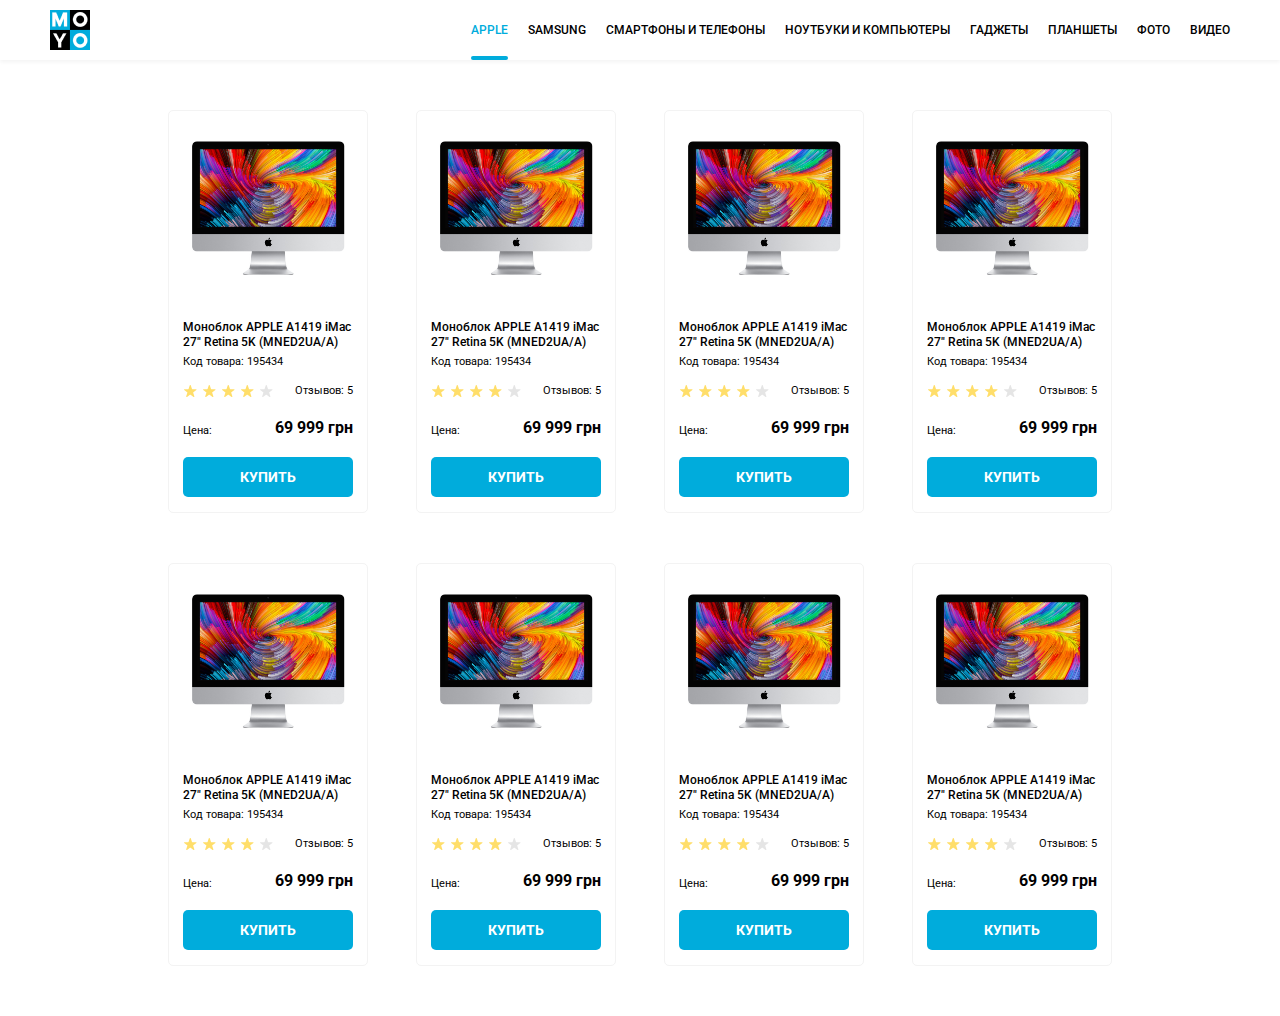
<file: index.html>
<!doctype html><html lang="en"><head><meta charset="UTF-8"><meta name="viewport" content="width=device-width, initial-scale=1.0"><title>Catalog</title><link rel="stylesheet" href="main.75f43510.css"><link href="https://fonts.googleapis.com/css2?family=Roboto:wght@400;500;700&display=swap" rel="stylesheet"></head><body class="page"> <header class="header"> <div class="header__block"> <a href="" class="header__logo"> <img src="logo.6c938e44.png" alt="logo"> </a> <nav class="nav header__nav"> <ul class="nav__list"> <li class="nav__item"> <a class="nav__link is-active">Apple</a> </li> <li class="nav__item"> <a class="nav__link">Samsung</a> </li> <li class="nav__item"> <a class="nav__link">Смартфоны и телефоны</a> </li> <li class="nav__item"> <a class="nav__link" data-qa="nav-hover">Ноутбуки и компьютеры</a> </li> <li class="nav__item"> <a class="nav__link">Гаджеты</a> </li> <li class="nav__item"> <a class="nav__link">Планшеты</a> </li> <li class="nav__item"> <a class="nav__link">Фото</a> </li> <li class="nav__item"> <a class="nav__link">Видео</a> </li> </ul> </nav> </div> </header> <main class="main page__main"> <section class="catalog main__catalog"> <div class="card catalog__card container" data-qa="card"> <img src="imac.2690641a.jpeg" alt="imag" class="card__photo"> <div class="card__info"> <h1 class="card__title"> Моноблок APPLE A1419 iMac 27&quot; Retina 5K (MNED2UA/A) </h1> <p class="card__code">Код товара: 195434</p> </div> <div class="card__rate"> <div class="stars card__stars stars--4"> <div class="stars__item"></div> <div class="stars__item"></div> <div class="stars__item"></div> <div class="stars__item"></div> <div class="stars__item"></div> </div> <p class="card__response">Отзывов: 5</p> </div> <div class="card__price"> <p class="card__name">Цена:</p> <h2 class="card__money">69 999 грн</h2> </div> <a href="#" class="card__button-link" data-qa="card-hover"> Купить </a> </div> <div class="card catalog__card container"> <img src="imac.2690641a.jpeg" alt="imag" class="card__photo"> <div class="card__info"> <h1 class="card__title"> Моноблок APPLE A1419 iMac 27&quot; Retina 5K (MNED2UA/A) </h1> <p class="card__code">Код товара: 195434</p> </div> <div class="card__rate"> <div class="stars card__stars stars--4"> <div class="stars__item"></div> <div class="stars__item"></div> <div class="stars__item"></div> <div class="stars__item"></div> <div class="stars__item"></div> </div> <p class="card__response">Отзывов: 5</p> </div> <div class="card__price"> <p class="card__name">Цена:</p> <h2 class="card__money">69 999 грн</h2> </div> <a href="#" class="card__button-link"> Купить </a> </div> <div class="card catalog__card container"> <img src="imac.2690641a.jpeg" alt="imag" class="card__photo"> <div class="card__info"> <h1 class="card__title"> Моноблок APPLE A1419 iMac 27&quot; Retina 5K (MNED2UA/A) </h1> <p class="card__code">Код товара: 195434</p> </div> <div class="card__rate"> <div class="stars card__stars stars--4"> <div class="stars__item"></div> <div class="stars__item"></div> <div class="stars__item"></div> <div class="stars__item"></div> <div class="stars__item"></div> </div> <p class="card__response">Отзывов: 5</p> </div> <div class="card__price"> <p class="card__name">Цена:</p> <h2 class="card__money">69 999 грн</h2> </div> <a href="#" class="card__button-link"> Купить </a> </div> <div class="card catalog__card container"> <img src="imac.2690641a.jpeg" alt="imag" class="card__photo"> <div class="card__info"> <h1 class="card__title"> Моноблок APPLE A1419 iMac 27&quot; Retina 5K (MNED2UA/A) </h1> <p class="card__code">Код товара: 195434</p> </div> <div class="card__rate"> <div class="stars card__stars stars--4"> <div class="stars__item"></div> <div class="stars__item"></div> <div class="stars__item"></div> <div class="stars__item"></div> <div class="stars__item"></div> </div> <p class="card__response">Отзывов: 5</p> </div> <div class="card__price"> <p class="card__name">Цена:</p> <h2 class="card__money">69 999 грн</h2> </div> <a href="#" class="card__button-link"> Купить </a> </div> <div class="card catalog__card container"> <img src="imac.2690641a.jpeg" alt="imag" class="card__photo"> <div class="card__info"> <h1 class="card__title"> Моноблок APPLE A1419 iMac 27&quot; Retina 5K (MNED2UA/A) </h1> <p class="card__code">Код товара: 195434</p> </div> <div class="card__rate"> <div class="stars card__stars stars--4"> <div class="stars__item"></div> <div class="stars__item"></div> <div class="stars__item"></div> <div class="stars__item"></div> <div class="stars__item"></div> </div> <p class="card__response">Отзывов: 5</p> </div> <div class="card__price"> <p class="card__name">Цена:</p> <h2 class="card__money">69 999 грн</h2> </div> <a href="#" class="card__button-link"> Купить </a> </div> <div class="card catalog__card container"> <img src="imac.2690641a.jpeg" alt="imag" class="card__photo"> <div class="card__info"> <h1 class="card__title"> Моноблок APPLE A1419 iMac 27&quot; Retina 5K (MNED2UA/A) </h1> <p class="card__code">Код товара: 195434</p> </div> <div class="card__rate"> <div class="stars card__stars stars--4"> <div class="stars__item"></div> <div class="stars__item"></div> <div class="stars__item"></div> <div class="stars__item"></div> <div class="stars__item"></div> </div> <p class="card__response">Отзывов: 5</p> </div> <div class="card__price"> <p class="card__name">Цена:</p> <h2 class="card__money">69 999 грн</h2> </div> <a href="#" class="card__button-link"> Купить </a> </div> <div class="card catalog__card container"> <img src="imac.2690641a.jpeg" alt="imag" class="card__photo"> <div class="card__info"> <h1 class="card__title"> Моноблок APPLE A1419 iMac 27&quot; Retina 5K (MNED2UA/A) </h1> <p class="card__code">Код товара: 195434</p> </div> <div class="card__rate"> <div class="stars card__stars stars--4"> <div class="stars__item"></div> <div class="stars__item"></div> <div class="stars__item"></div> <div class="stars__item"></div> <div class="stars__item"></div> </div> <p class="card__response">Отзывов: 5</p> </div> <div class="card__price"> <p class="card__name">Цена:</p> <h2 class="card__money">69 999 грн</h2> </div> <a href="#" class="card__button-link"> Купить </a> </div> <div class="card catalog__card container"> <img src="imac.2690641a.jpeg" alt="imag" class="card__photo"> <div class="card__info"> <h1 class="card__title"> Моноблок APPLE A1419 iMac 27&quot; Retina 5K (MNED2UA/A) </h1> <p class="card__code">Код товара: 195434</p> </div> <div class="card__rate"> <div class="stars card__stars stars--4"> <div class="stars__item"></div> <div class="stars__item"></div> <div class="stars__item"></div> <div class="stars__item"></div> <div class="stars__item"></div> </div> <p class="card__response">Отзывов: 5</p> </div> <div class="card__price"> <p class="card__name">Цена:</p> <h2 class="card__money">69 999 грн</h2> </div> <a href="#" class="card__button-link"> Купить </a> </div> </section> </main> </body></html>
</file>
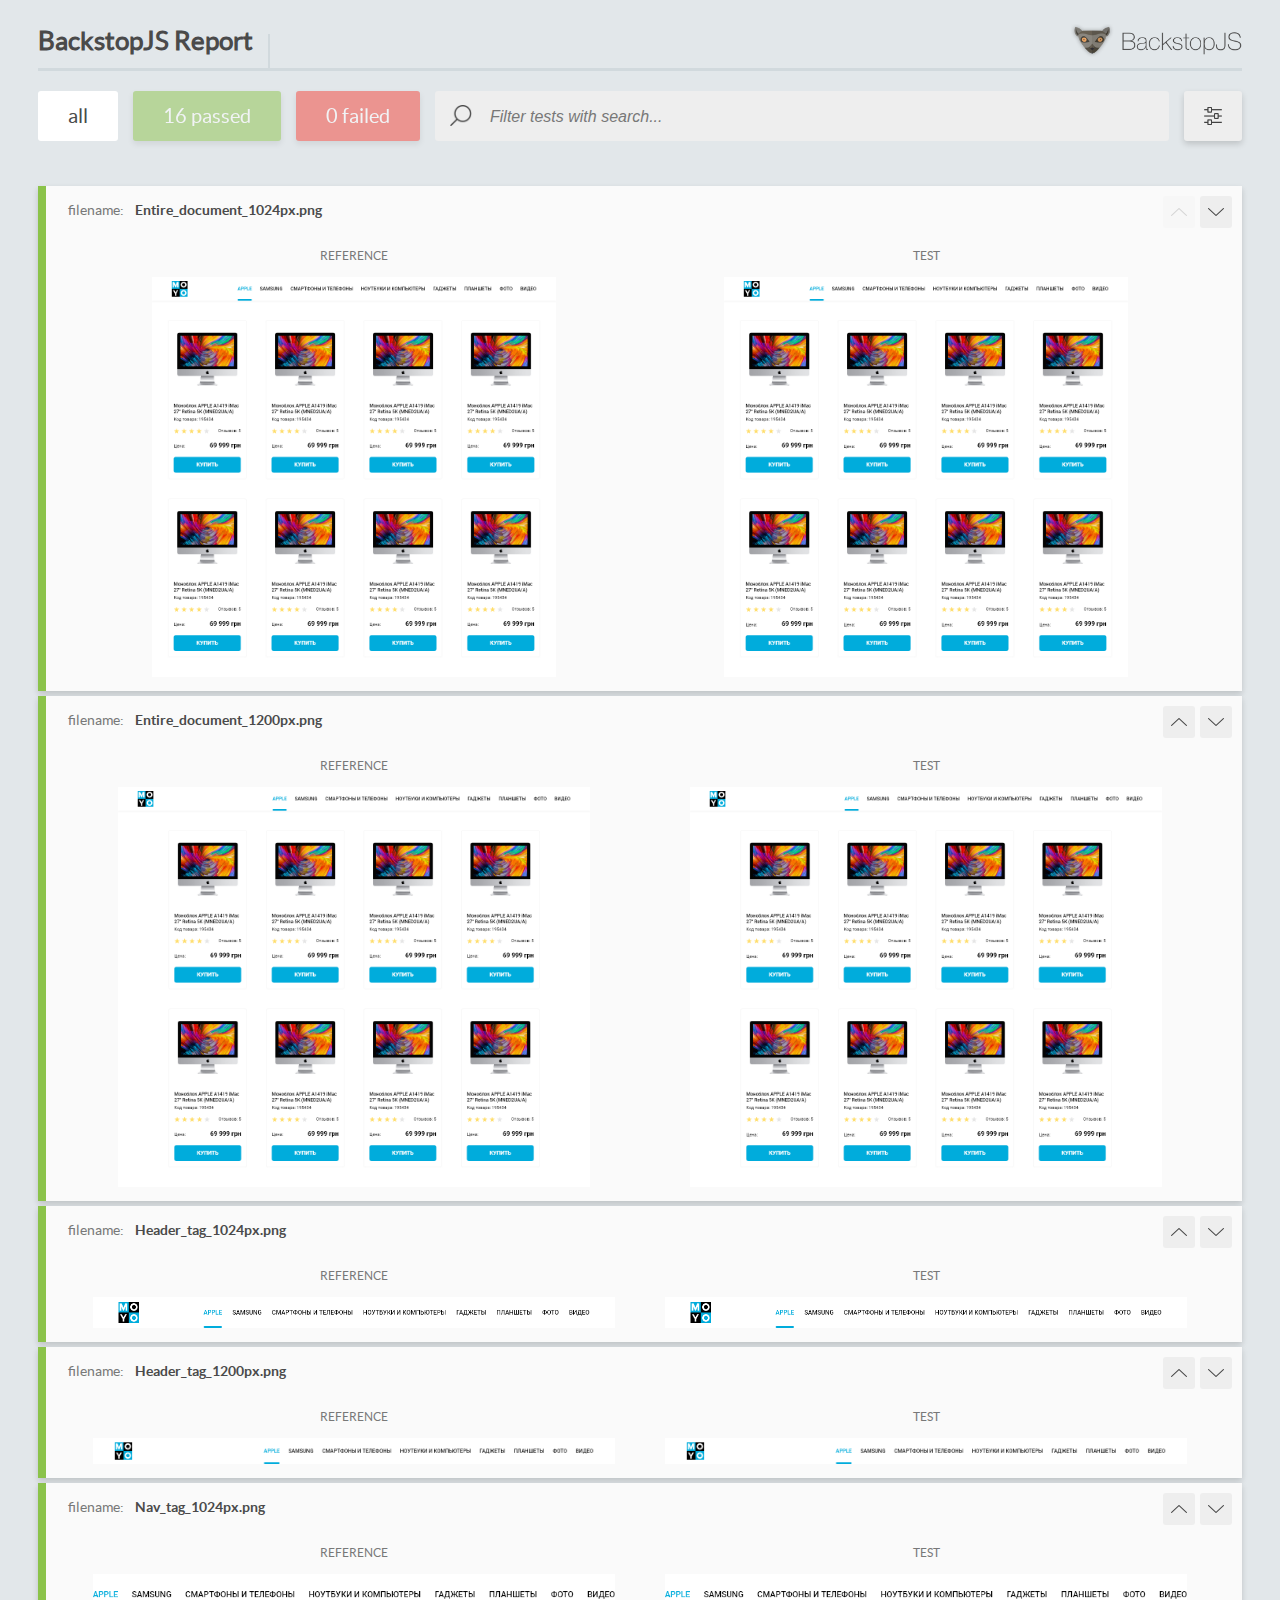
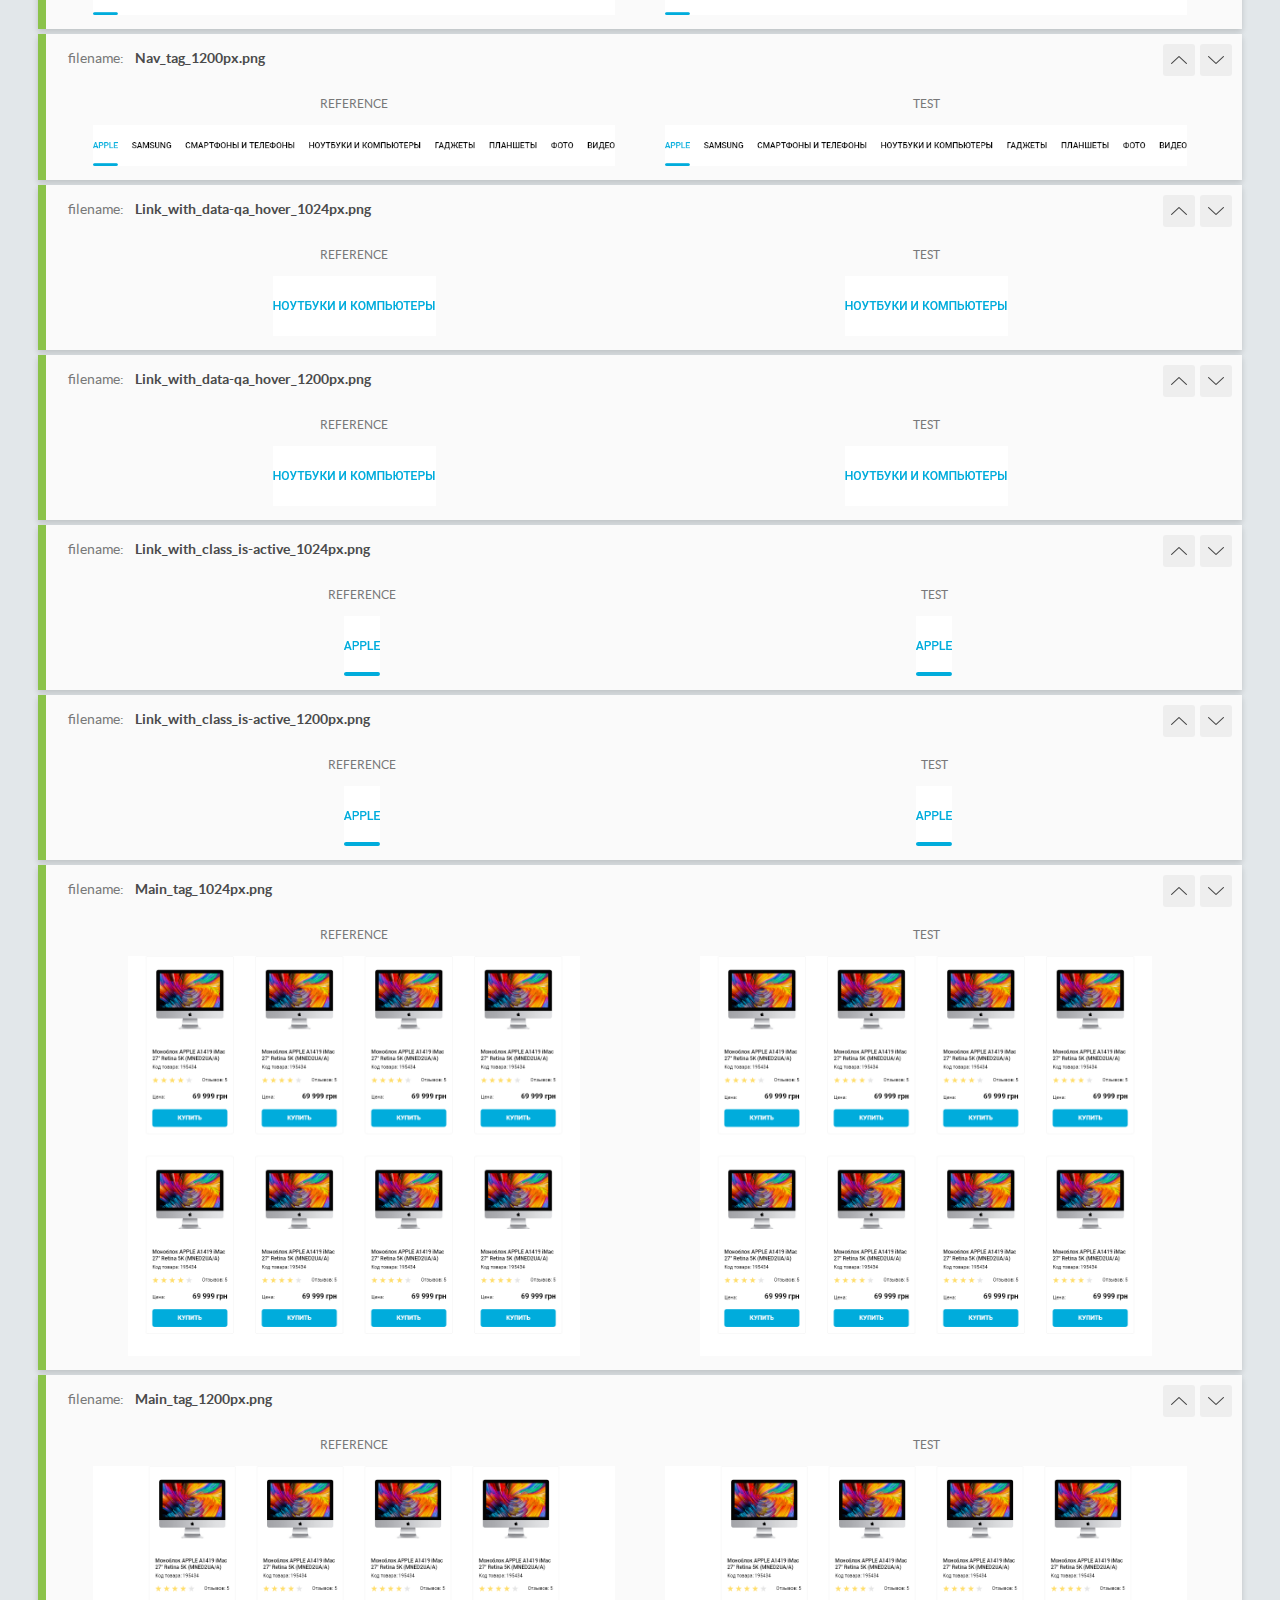
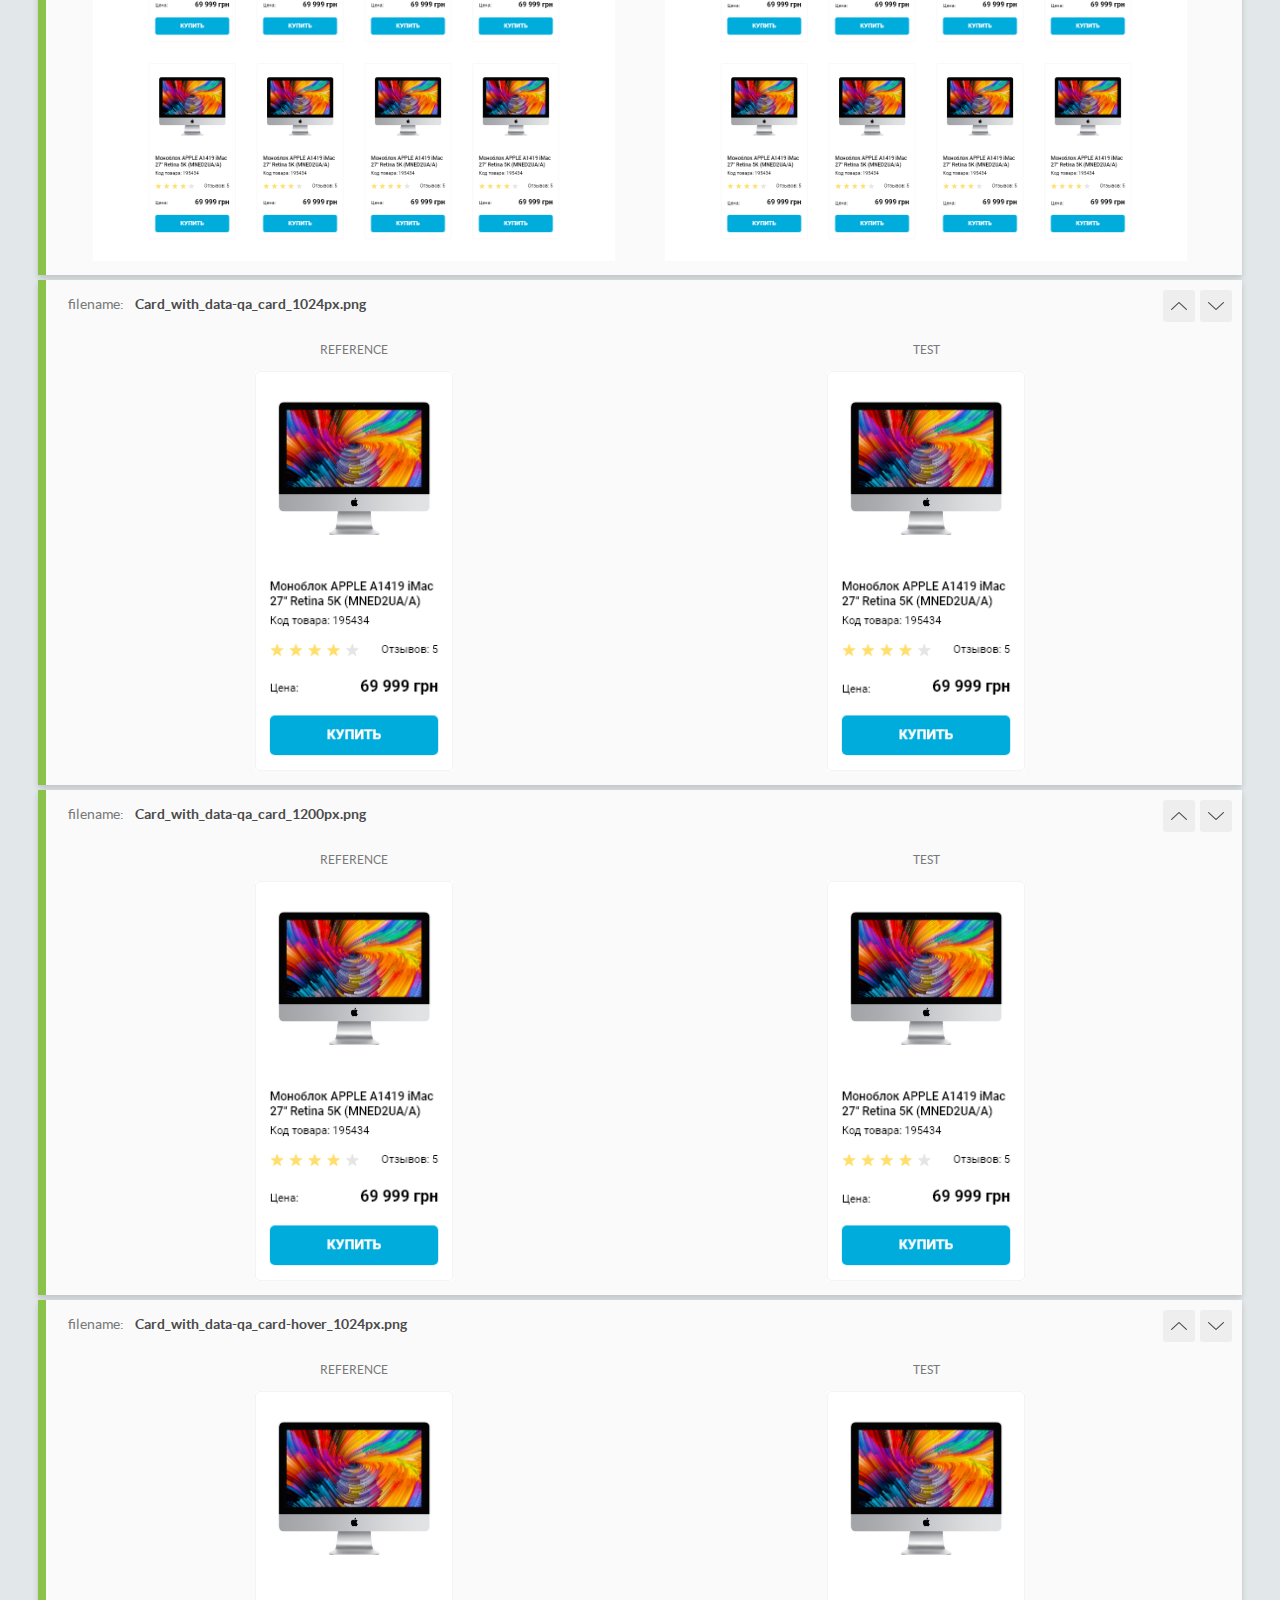
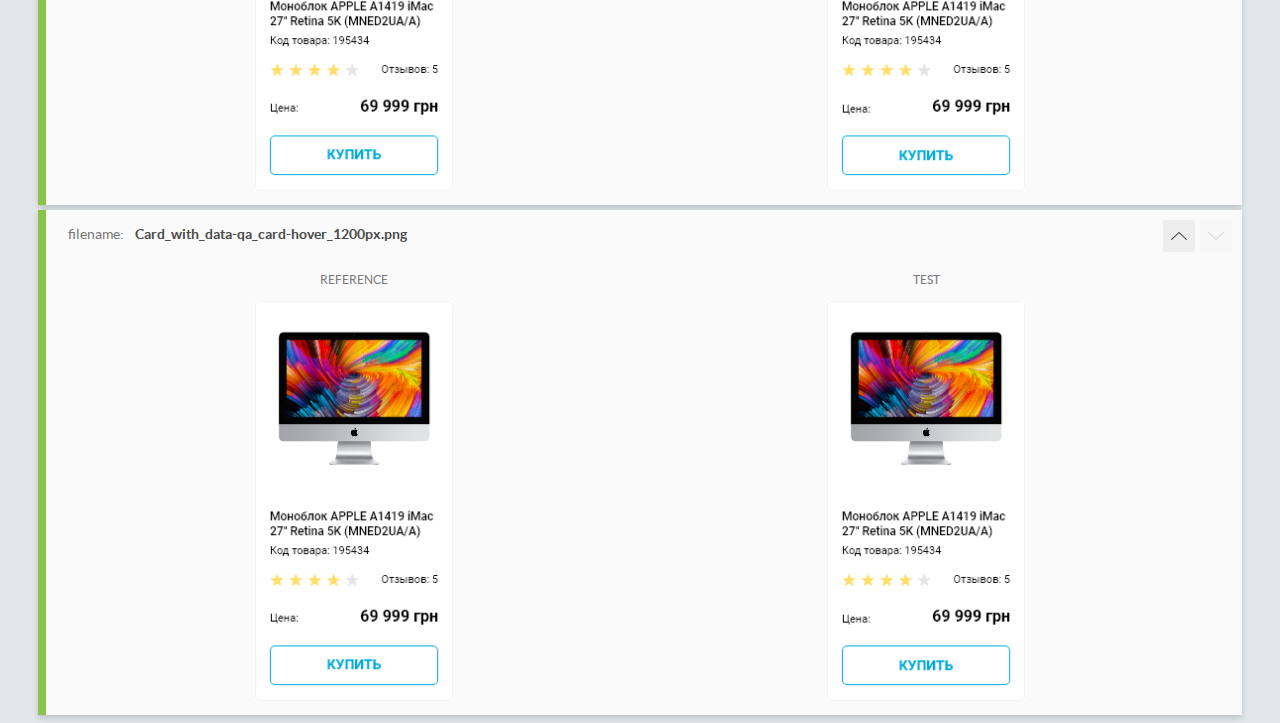
<file: report/html_report/index.html>
<!DOCTYPE html>
<html>
  <head>
    <meta charset="utf-8">
    <title>BackstopJS Report</title>

    <style>
      @font-face {
          font-family: 'latoregular';
          src: url('./assets/fonts/lato-regular-webfont.woff2') format('woff2'),
              url('./assets/fonts/lato-regular-webfont.woff') format('woff');
          font-weight: 400;
          font-style: normal;
      }
      @font-face {
          font-family: 'latobold';
          src: url('./assets/fonts/lato-bold-webfont.woff2') format('woff2'),
              url('./assets/fonts/lato-bold-webfont.woff') format('woff');
          font-weight: 700;
          font-style: normal;
      }

      .ReactModal__Body--open {
          overflow: hidden;
      }
      .ReactModal__Body--open .header {
        display: none;
      }

    </style>
  </head>
  <body style="background-color: #E2E7EA">
    <div id="root">

    </div>
    <script type="text/javascript">
      function report (report) { // eslint-disable-line no-unused-vars
        window.tests = report;
      }
    </script>
    <script type="text/javascript" src="config.js"></script>
    <script type="text/javascript" src="index_bundle.js"></script>
  </body>
</html>
</file>
<file: main.75f43510.css>
*{box-sizing:border-box}body{font-family:Roboto,sans-serif;margin:0}.header__block{padding:0 50px;box-shadow:0 2px 4px rgba(0,0,0,.05);display:grid;grid-template-columns:repeat(2,auto);justify-content:space-between}.header__logo{display:grid;align-items:center}.nav__list{grid-gap:20px;grid-template-columns:repeat(8,auto);margin:0;padding:0}.nav__item,.nav__list{display:grid}.nav__link{position:relative;font-weight:500;font-size:12px;line-height:60px;text-transform:uppercase;color:#000;cursor:pointer}.nav .is-active,.nav__link:hover{color:#00acdc}.nav .is-active:after{content:"";display:block;position:absolute;bottom:0;height:4px;border-radius:8px;background-color:#00acdc;width:100%}.stars{display:grid;grid-template-columns:repeat(5,auto);grid-gap:4px}.stars__item{background-image:url(star.040e0f1e.svg);background-position:50%;background-repeat:no-repeat;width:15px;height:15px}.stars--1 .stars__item:nth-child(-n+1),.stars--2 .stars__item:nth-child(-n+2),.stars--3 .stars__item:nth-child(-n+3),.stars--4 .stars__item:nth-child(-n+4),.stars--5 .stars__item:nth-child(-n+5){background-image:url(star-active.3d99ddfd.svg)}.card{display:grid;padding:15px 14px;border:1px solid #f3f3f3;border-radius:5px}.card__photo{width:160px;height:134px;margin:15px auto 30px}.card__info{margin:15px 0}.card__title{font-weight:500;font-size:12px;line-height:15px;margin:0 0 5px}.card__code,.card__name,.card__response{font-size:11px;line-height:13px;margin:0}.card__rate{align-items:center}.card__price,.card__rate{display:grid;grid-template-columns:repeat(2,auto);justify-content:space-between}.card__price{align-items:end;margin:20px 0}.card__money{font-weight:700;font-size:16px;line-height:19px;text-align:right;margin:0}.card__button-link{width:170px;height:40px;background:#00acdc;border-radius:5px;border-style:none;font-weight:700;font-size:14px;text-align:center;text-transform:uppercase;cursor:pointer;color:#fff;text-decoration:none;line-height:40px}.card__button-link:hover{background-color:#fff;border:1px solid #00acdc;box-sizing:border-box;border-radius:5px;color:#00acdc}.page__main{margin:50px auto}.main__catalog{display:grid;grid-gap:50px 48px;grid-template-columns:repeat(4,200px);justify-content:center}@media (max-width:943px){.main__catalog{grid-template-columns:repeat(3,200px)}}@media (max-width:695px){.main__catalog{grid-template-columns:repeat(2,200px)}}@media (max-width:447px){.main__catalog{grid-template-columns:repeat(1,200px)}}
/*# sourceMappingURL=main.75f43510.css.map */
</file>
